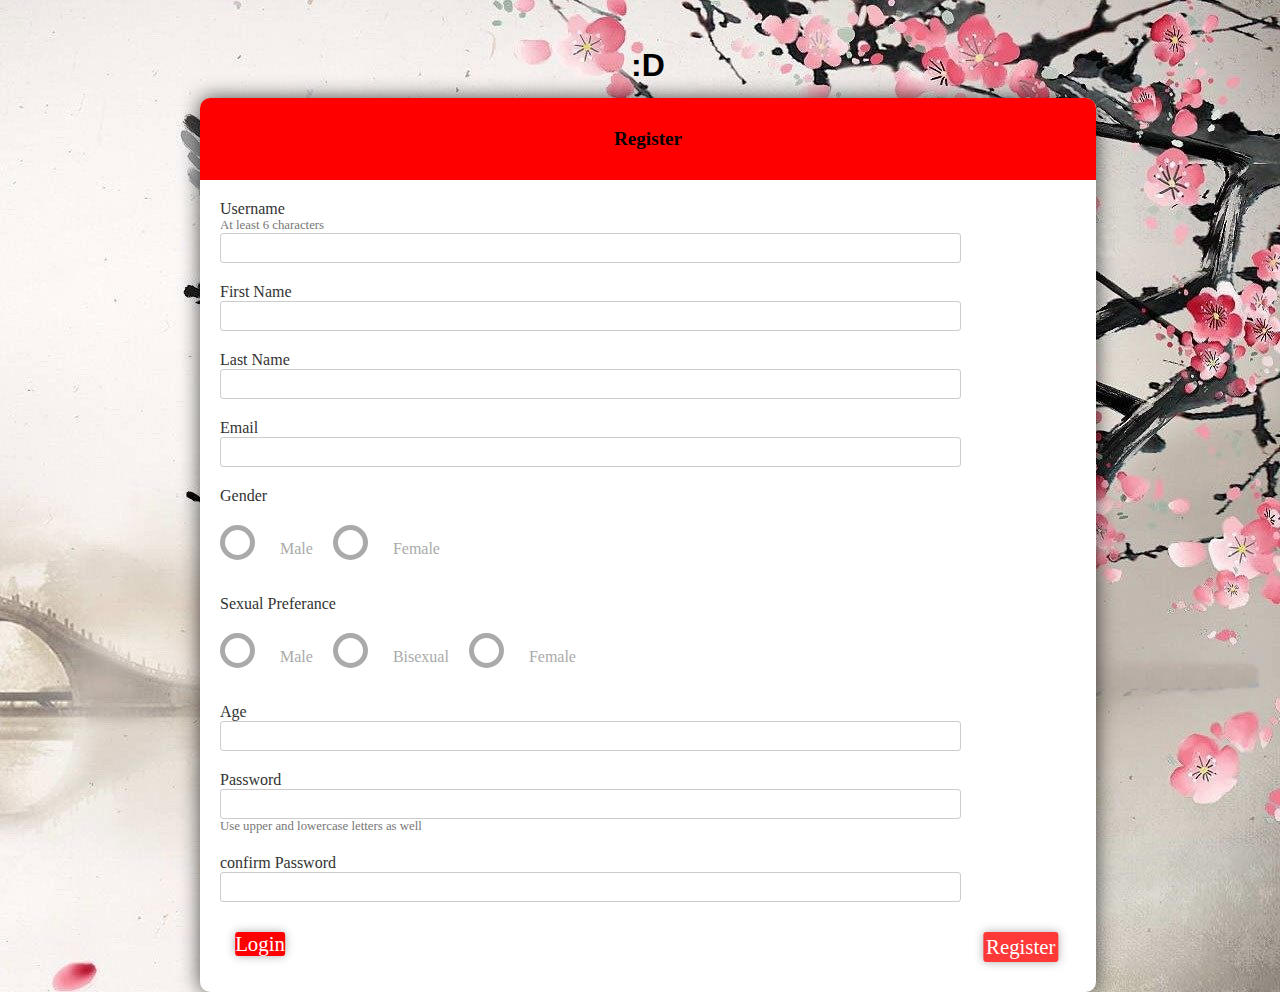
<file: index.html>
<!DOCTYPE html>
<html>
<!--   <?php
  // session_start();
   // if ($_SESSION['logged_on_user'] == "")
   // header("Location: login.php");
    ?> -->
<title>Pic Snap :D</title>
<head>
  <script src="https://ajax.googleapis.com/ajax/libs/jquery/1.12.4/jquery.min.js"></script>
  <script src="js/jquery.min.js"></script>
  <link rel="Stylesheet" type="text/css" href="css/login.css"/>
  <link rel="shortcut icon" url="srcimg/cherry.png"/>
        <br/>
<h1><center><font style="font-family:Chopin Script, Arial;" color=black>:D</font></center></h1> 
  
</head>
<body>

<!-- <center><section> -->

<form method="POST" action="bckend/reguser.php">
<center><header>Register</header></center>
<label>Username</label>
<div class="help">At least 6 characters</div>
<input name="username" type="text">
<label>First Name</label>
<input name="first" type="text">
<label>Last Name</label>
<input name="last" type="text">
<label>Email</label>
<input name="email" type="text">
<label style="width: 100%">Gender</label>

<div class="container">	
  <ul>
  <li>
    <input type="radio" id="a-option" name="gender" value="1">
    <label for="a-option">Male</label>
    
    <div class="check"></div>
  </li>
  
  <li>
    <input type="radio" id="b-option" name="gender" value="2">
    <label for="b-option">Female</label>
    
    <div class="check"><div class="inside"></div></div>
  </li>
  
</ul>
</div>

<label style="width: 100%">Sexual Preferance</label>

<div class="container">	
  <ul>
  <li>
    <input type="radio" id="c-option" name="sexpref" value ="1">
    <label for="c-option">Male</label>
    
    <div class="check"></div>
  </li>
  
  <li>
    <input type="radio" id="d-option" name="sexpref" value="2">
    <label for="d-option">Bisexual</label>
    
    <div class="check"><div class="inside"></div></div>
  </li>
  
  <li>
    <input type="radio" id="e-option" name="sexpref" value="3">
    <label for="e-option">Female</label>
    
    <div class="check"><div class="inside"></div></div>
  </li>
</ul>
</div>

<label style="width: 100%">Age</label>
<input name="age" type="number">

<!--if($_GET["err"] == 1)
{
    echo"<div class='help' style='color:red;'>";
    echo"   Username or Password is incorrect";
    echo"</div>";
}-->
<label>Password</label>
<input name="pword" type="password"/>
<div class="help">Use upper and lowercase letters as well</div>
<label> confirm Password</label>
<input name="conf" type="password"/>

<a href="login.php" class="button" style="float:left; margin-left: 60px" type="submit" name="submit" value="OK" class="button">Login</a>

<button style="float:right; padding: 3px">Register</button>



</form>
<!-- </section> -->


    
<!--<nav>
    <ul>
    <li><a class="active" href="#home">Home</a></li>
    <li><a href="./gallery.php">Gallery</a></li>
    <li><a href="#contact">Contact</a></li>
    <li style="float:right"><a href="./logout.php">logout</a></li>
    </ul>
</nav> -->

<br/>
</div>
</body>



</html>
</file>
<file: css/login.css>
body
{
    height: 100%;
    width: 100%;
    position: absolute;
    background-image: url("../srcimg/background.jpg");
    background-position: right top;
    background-repeat: no-repeat;
    background-attachment: fixed;
}


form {

margin-left: 15%;
margin-right:15%;
width: 70%;

  background: white;

  box-shadow: 0px 0px 20px rgba(0, 0, 0, 0.7);
  font-family: lato;
  color: #333;
  border-radius: 10px;

position: absolute;
top: 10%;
}

button:link {
    color:white;

}

a:link
{
  color:white;
    text-decoration: none;
}

form header {
  background: red;
  padding: 30px 20px;
  color: black;
  font-size: 1.2em;
  font-weight: 600;
  border-radius: 10px 10px 0 0;
}
form label {
  margin-left: 20px;
  display: inline-block;
  margin-top: 20px;
  /*margin-bottom: 5px; */
  position: relative;
}
form input {

  display: block;
  width: 78%;
  margin-left: 20px;
  padding: 5px 20px;
  font-size: 1em;
  border-radius: 3px;
  outline: none;
  border: 1px solid #ccc;
}
form .help {
  margin-left: 20px;
  font-size: 0.8em;
  color: #777;
}
button {
 /* padding: 5px 20px; */

  position: relative;
  margin-top: 30px;
  margin-bottom: 30px;
  
  transform: translate(-50%, 0);
  font-family: inherit;
  color: white;
  background: #FF3838;
  outline: none;
  border: none;
  font-size: 1.3em;
  font-weight: 400;
  border-radius: 3px;
  box-shadow: 0px 0px 10px rgba(51, 51, 51, 0.4);
  cursor: pointer;
  transition: all 0.15s ease-in-out;
}

form a {
    -webkit-appearance:form button;
    -moz-appearance: button;
    position: relative;
  margin-top: 30px;
  margin-bottom: 30px;
  
  transform: translate(-50%, 0);
  font-family: inherit;
  color: white;
  background:red;
  font-size: 1.3em;
  font-weight: 400;
  border-radius: 3px;
  box-shadow: 0px 0px 10px rgba(51, 51, 51, 0.4);
  cursor: pointer;
  transition: all 0.15s ease-in-out;
}

form button:hover {
  background: #ff5252;
}

/*#footer 
{
    clear: both;
    position: absolute;
    z-index: 10;
    height: 3em;
    top: 0;
    margin-top: -3em;
}*/


.container{
  display: block;
  position: relative;
  margin: auto;
/*  height: 100px;
  width: 100px;
 bottom: 0; left:0; right: 0; top:0; */
  padding: 0;
}

h2 {
	color: #AAAAAA;
	font-weight: normal;
}

.container ul{
  list-style: none;
  /*height: 100%;
  width: 100%;*/ 
  margin: 0;
  padding: 0;
}


ul li{
  color: #AAAAAA;
  display: block;
  position: relative;
  float: left;
/*width: 100%; */
/*height: 100px; */
	/*border-bottom: 1px solid black; */
}


ul li input[type=radio]{
  position: absolute;
  visibility: hidden;
}

ul li label{
  display: block;
  position: relative;
/*font-weight: 300;
  font-size: 1.35em;*/
  padding: 25px 0px 25px 80px;
 margin: 10px auto;
  height: 0px;
  /*z-index: 9;*/
  cursor: pointer;
  -webkit-transition: all 0.25s linear;
}

ul li:hover label{
	color:black;
}

ul li .check{
  display: block;
  position: absolute;
  border: 5px solid #AAAAAA;
  border-radius: 100%;
  height: 25px;
  width: 25px;
top: 20px;
  left: 20px;
	z-index: 5;
	transition: border .25s linear;
	-webkit-transition: border .25s linear;
}

ul li:hover .check {
  border: 5px solid black;
}

ul li .check::before {
  display: block;
  position: absolute;
	content: '';
  border-radius: 100%;
  height: 15px;
  width: 15px;
  top: 5px;
	left: 5px;
  margin: auto;
	transition: background 0.25s linear;
	-webkit-transition: background 0.25s linear;
}

input[type=radio]:checked ~ .check {
  border: 5px solid #0DFF92;
}

input[type=radio]:checked ~ .check::before{
  background: #0DFF92;
}

input[type=radio]:checked ~ label{
  color: #0DFF92;
}
</file>
